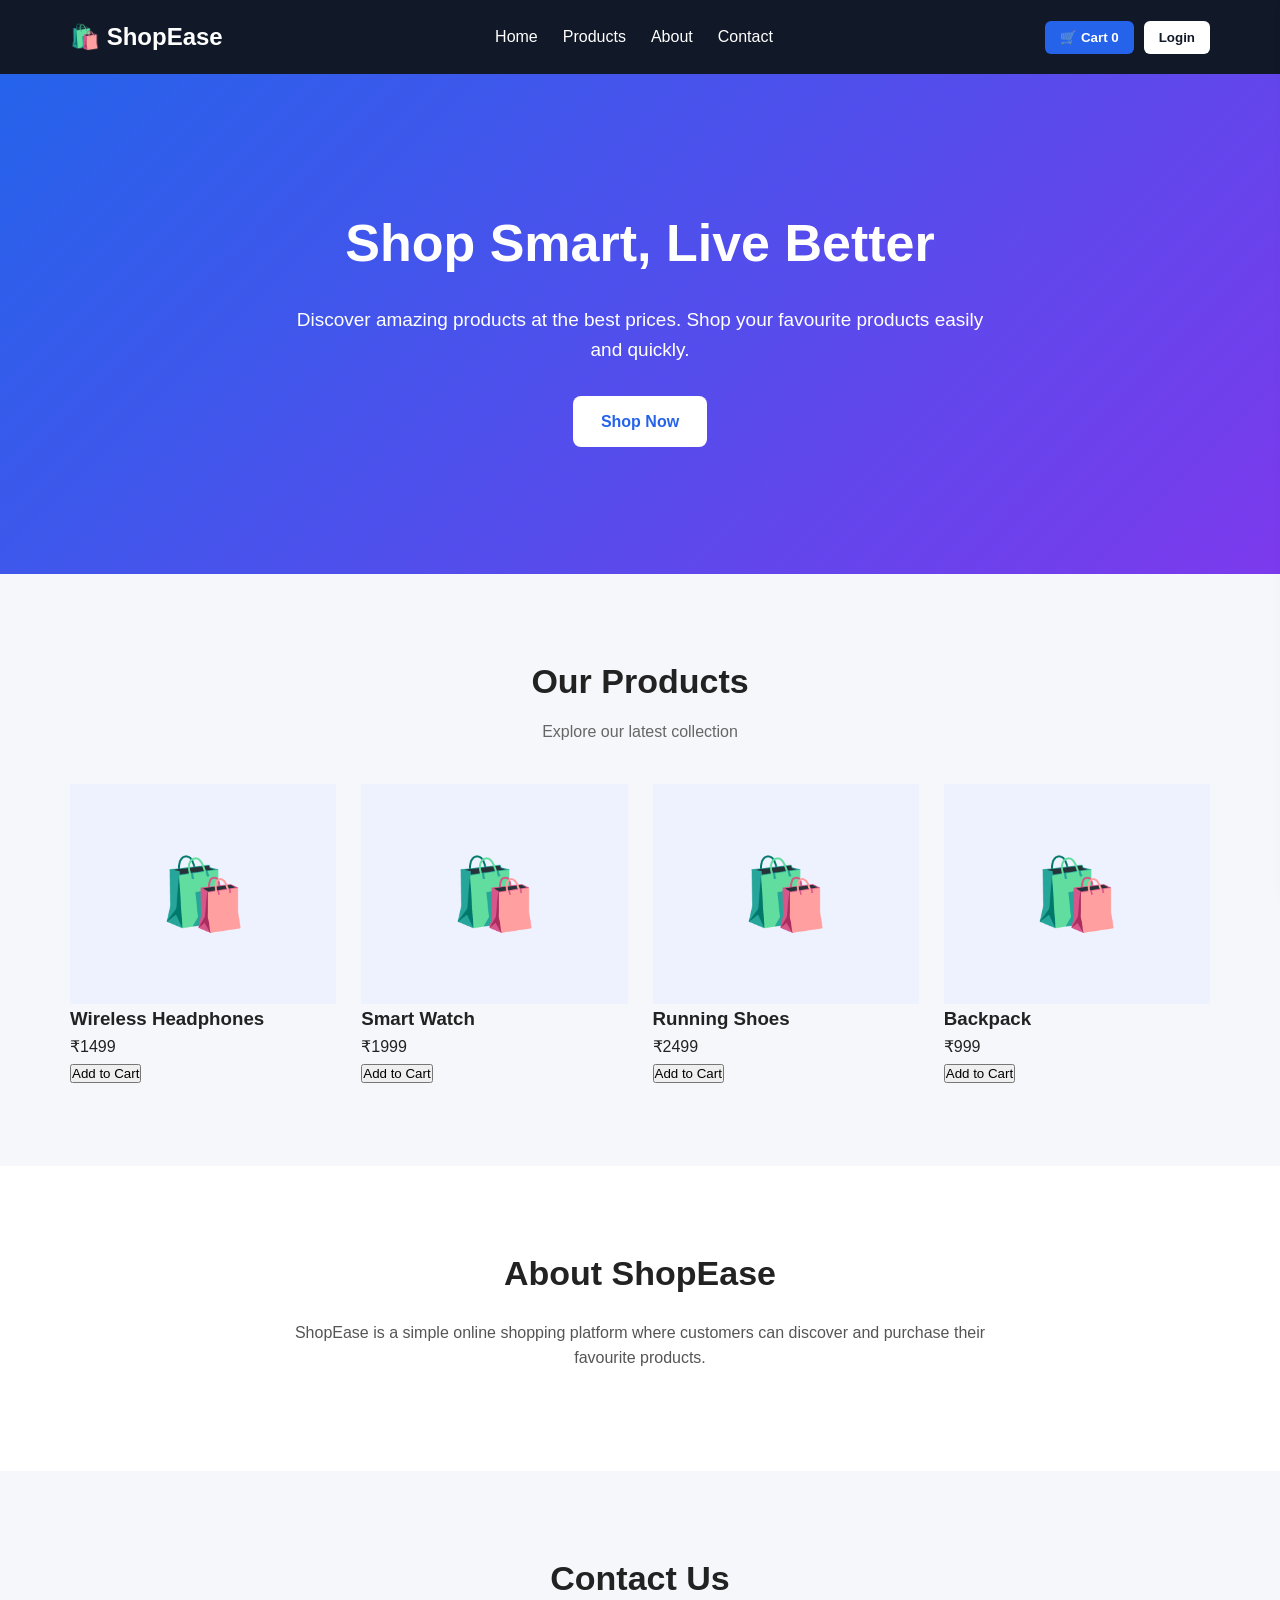
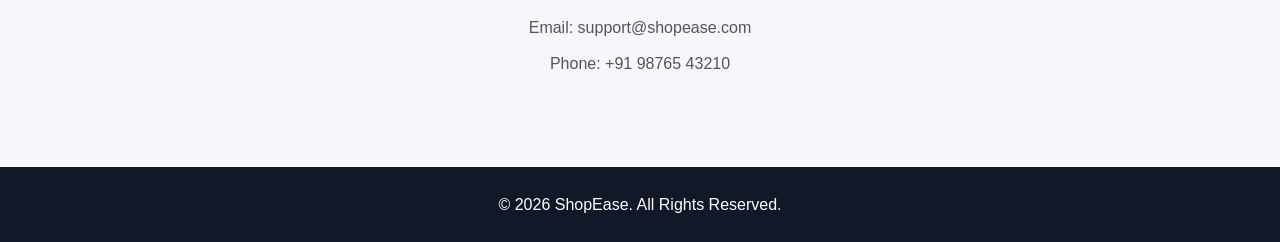
<file: index.html>
<!DOCTYPE html>
<html lang="en">

<head>
    <meta charset="UTF-8">
    <meta name="viewport" content="width=device-width, initial-scale=1.0">

    <title>ShopEase - Online Store</title>

    <link rel="stylesheet" href="style.css">
</head>

<body>

    <!-- Navbar -->
    <header>
        <nav class="navbar">

            <div class="logo">
                🛍️ ShopEase
            </div>

            <ul class="nav-links">
                <li><a href="#home">Home</a></li>
                <li><a href="#products">Products</a></li>
                <li><a href="#about">About</a></li>
                <li><a href="#contact">Contact</a></li>
            </ul>

            <div class="nav-actions">
                <button id="cart-btn">🛒 Cart <span id="cart-count">0</span></button>
                <button id="login-btn">Login</button>
            </div>

        </nav>
    </header>


    <!-- Hero Section -->
    <section class="hero" id="home">

        <div class="hero-content">

            <h1>Shop Smart, Live Better</h1>

            <p>
                Discover amazing products at the best prices.
                Shop your favourite products easily and quickly.
            </p>

            <a href="#products" class="shop-btn">
                Shop Now
            </a>

        </div>

    </section>


    <!-- Products Section -->
    <section class="products-section" id="products">

        <h2>Our Products</h2>

        <p class="section-subtitle">
            Explore our latest collection
        </p>

        <div class="products-container" id="products-container">

            <!-- Products will be added using JavaScript -->

        </div>

    </section>


    <!-- About Section -->
    <section class="about-section" id="about">

        <h2>About ShopEase</h2>

        <p>
            ShopEase is a simple online shopping platform where
            customers can discover and purchase their favourite products.
        </p>

    </section>


    <!-- Contact Section -->
    <section class="contact-section" id="contact">

        <h2>Contact Us</h2>

        <p>Email: support@shopease.com</p>

        <p>Phone: +91 98765 43210</p>

    </section>


    <!-- Footer -->
    <footer>

        <p>
            © 2026 ShopEase. All Rights Reserved.
        </p>

    </footer>


    <!-- JavaScript -->
    


<!-- Cart Panel -->
<div class="cart-panel" id="cart-panel">

    <div class="cart-header">
        <h2>Your Cart</h2>

        <button id="close-cart">
            ✕
        </button>
    </div>

    <div id="cart-items">
        <!-- Cart products will appear here -->
    </div>

    <div class="cart-footer">

        <h3>
            Total:
            ₹<span id="cart-total">0</span>
        </h3>

        <button id="checkout-btn">
            Checkout
        </button>

    </div>

</div>
<script src="script.js"></script>
</body>

</html>
</file>
<file: style.css>
/* =========================
   BASIC RESET
========================= */

* {
    margin: 0;
    padding: 0;
    box-sizing: border-box;
}

html {
    scroll-behavior: smooth;
}

body {
    font-family: Arial, sans-serif;
    background-color: #f5f7fb;
    color: #222;
    line-height: 1.6;
}


/* =========================
   NAVBAR
========================= */

header {
    background-color: #111827;
    position: sticky;
    top: 0;
    z-index: 1000;
}

.navbar {
    max-width: 1200px;
    margin: auto;
    padding: 18px 30px;

    display: flex;
    align-items: center;
    justify-content: space-between;
}

.logo {
    color: white;
    font-size: 24px;
    font-weight: bold;
}

.nav-links {
    display: flex;
    gap: 25px;
    list-style: none;
}

.nav-links a {
    color: white;
    text-decoration: none;
    font-size: 16px;
    transition: 0.3s;
}

.nav-links a:hover {
    color: #60a5fa;
}

.nav-actions {
    display: flex;
    gap: 10px;
}

.nav-actions button {
    border: none;
    padding: 9px 15px;
    border-radius: 6px;
    cursor: pointer;
    font-weight: bold;
}

#cart-btn {
    background-color: #2563eb;
    color: white;
}

#login-btn {
    background-color: white;
    color: #111827;
}


/* =========================
   HERO SECTION
========================= */

.hero {
    min-height: 500px;

    display: flex;
    align-items: center;
    justify-content: center;

    text-align: center;

    background: linear-gradient(
        135deg,
        #2563eb,
        #7c3aed
    );

    color: white;
    padding: 50px 20px;
}

.hero-content {
    max-width: 700px;
}

.hero h1 {
    font-size: 52px;
    margin-bottom: 20px;
}

.hero p {
    font-size: 19px;
    margin-bottom: 30px;
}

.shop-btn {
    display: inline-block;

    background-color: white;
    color: #2563eb;

    padding: 13px 28px;

    border-radius: 8px;

    text-decoration: none;

    font-weight: bold;

    transition: 0.3s;
}

.shop-btn:hover {
    transform: translateY(-3px);
}


/* =========================
   PRODUCTS SECTION
========================= */

.products-section {
    max-width: 1200px;
    margin: auto;
    padding: 80px 30px;
}

.products-section h2,
.about-section h2,
.contact-section h2 {
    text-align: center;
    font-size: 34px;
    margin-bottom: 10px;
}

.section-subtitle {
    text-align: center;
    color: #666;
    margin-bottom: 40px;
}

.products-container {
    display: grid;

    grid-template-columns: repeat(
        auto-fit,
        minmax(220px, 1fr)
    );

    gap: 25px;
}


/* =========================
   ABOUT SECTION
========================= */

.about-section {
    background-color: white;
    padding: 80px 30px;
    text-align: center;
}

.about-section p {
    max-width: 700px;
    margin: 20px auto;
    color: #555;
}


/* =========================
   CONTACT SECTION
========================= */

.contact-section {
    padding: 80px 30px;
    text-align: center;
}

.contact-section p {
    margin: 10px;
    color: #555;
}


/* =========================
   FOOTER
========================= */

footer {
    background-color: #111827;
    color: white;

    text-align: center;

    padding: 25px;
}


/* =========================
   MOBILE RESPONSIVE
========================= */

@media (max-width: 768px) {

    .navbar {
        flex-direction: column;
        gap: 15px;
    }

    .nav-links {
        gap: 15px;
        flex-wrap: wrap;
        justify-content: center;
    }

    .hero h1 {
        font-size: 38px;
    }

    .hero p {
        font-size: 16px;
    }
}
.product-image {
    height: 220px;
    display: flex;
    align-items: center;
    justify-content: center;
    background-color: #eef2ff;
    font-size: 70px;
}
/* =========================
   CART PANEL
========================= */

.cart-panel {
    position: fixed;

    top: 0;
    right: -400px;

    width: 380px;
    height: 100vh;

    background-color: white;

    box-shadow: -5px 0 20px rgba(0, 0, 0, 0.2);

    z-index: 2000;

    padding: 25px;

    transition: 0.3s;

    overflow-y: auto;
}

.cart-panel.active {
    right: 0;
}

.cart-header {
    display: flex;

    justify-content: space-between;
    align-items: center;

    border-bottom: 1px solid #ddd;

    padding-bottom: 15px;

    margin-bottom: 20px;
}

.cart-header h2 {
    font-size: 24px;
}

#close-cart {
    border: none;

    background: none;

    font-size: 22px;

    cursor: pointer;
}

.cart-item {
    display: flex;

    justify-content: space-between;
    align-items: center;

    padding: 15px 0;

    border-bottom: 1px solid #eee;
}

.cart-item h4 {
    margin-bottom: 5px;
}

.cart-item p {
    color: #2563eb;

    font-weight: bold;
}

.remove-btn {
    border: none;

    background-color: #ef4444;

    color: white;

    padding: 6px 10px;

    border-radius: 5px;

    cursor: pointer;
}

.cart-footer {
    margin-top: 25px;
}

.cart-footer h3 {
    margin-bottom: 15px;
}

#checkout-btn {
    width: 100%;

    padding: 12px;

    border: none;

    border-radius: 7px;

    background-color: #2563eb;

    color: white;

    font-size: 16px;

    font-weight: bold;

    cursor: pointer;
}


/* Mobile */

@media (max-width: 500px) {

    .cart-panel {
        width: 100%;
    }
}
</file>
